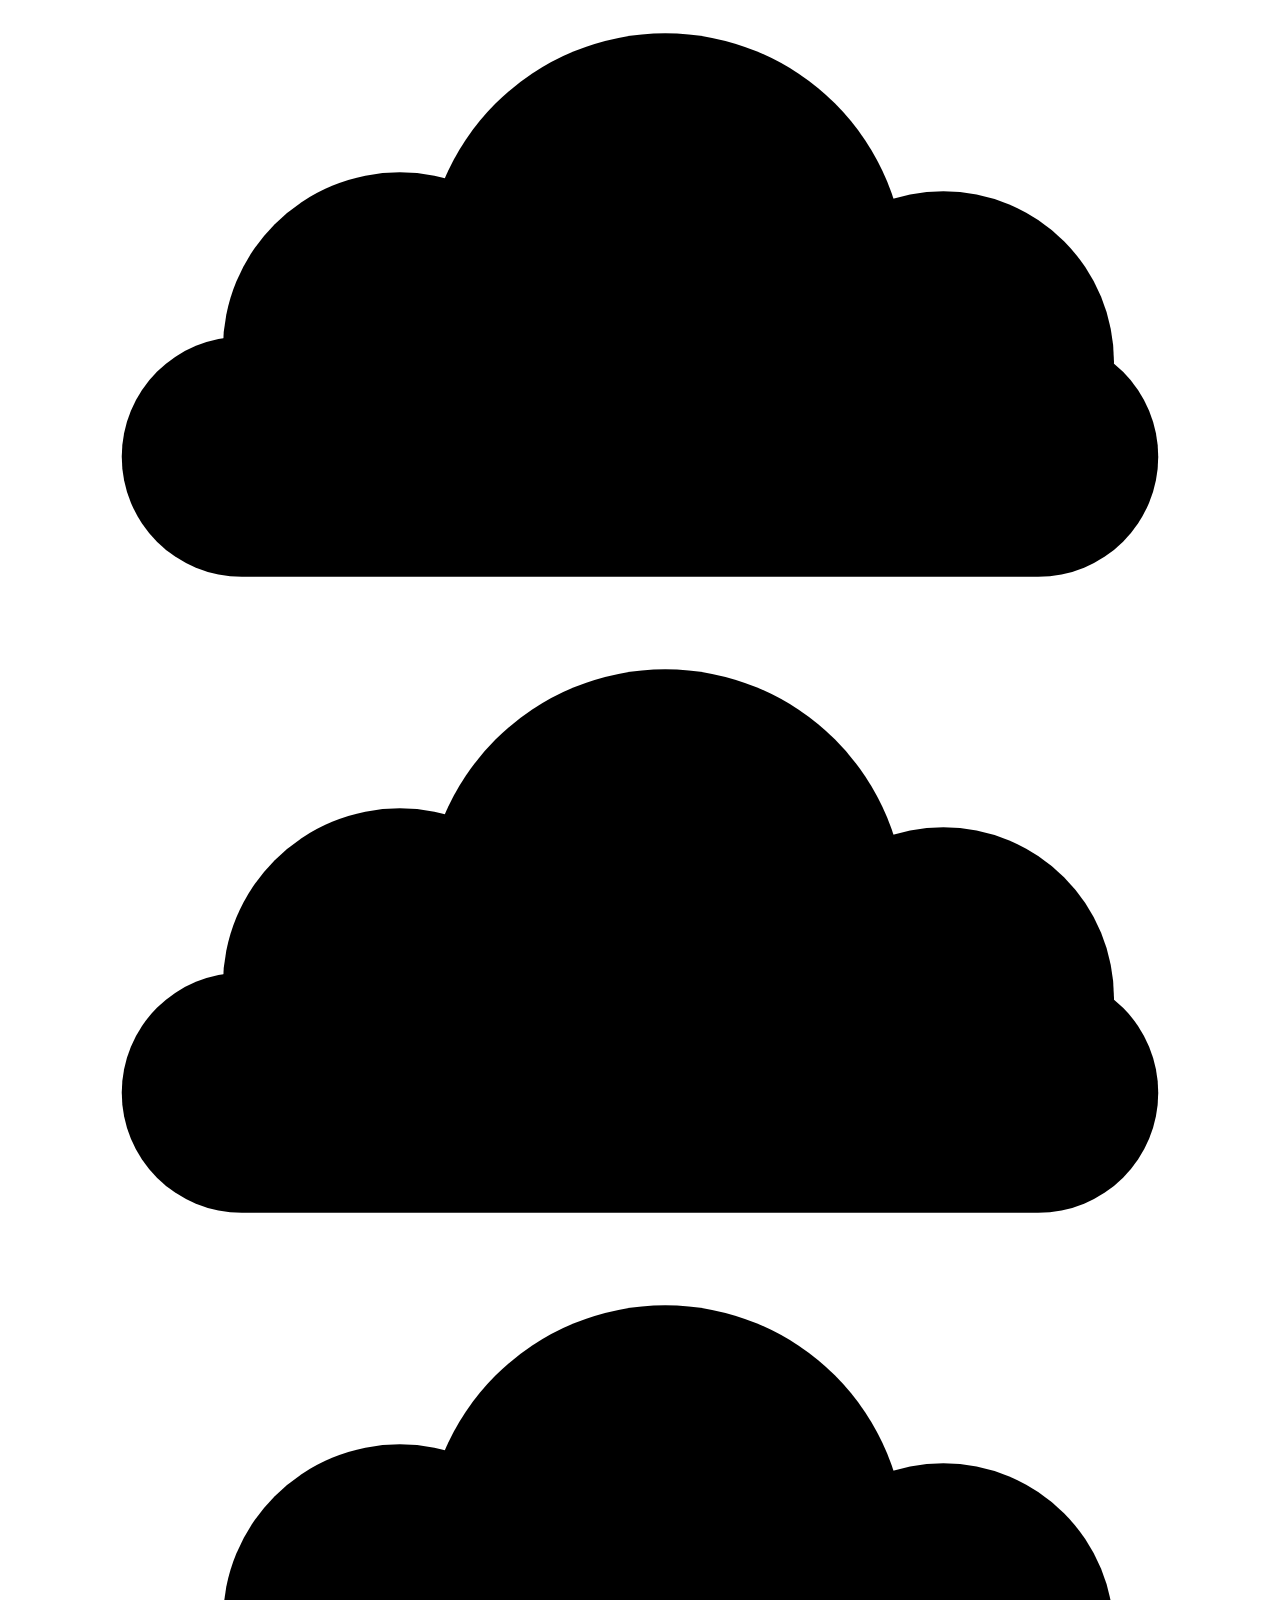
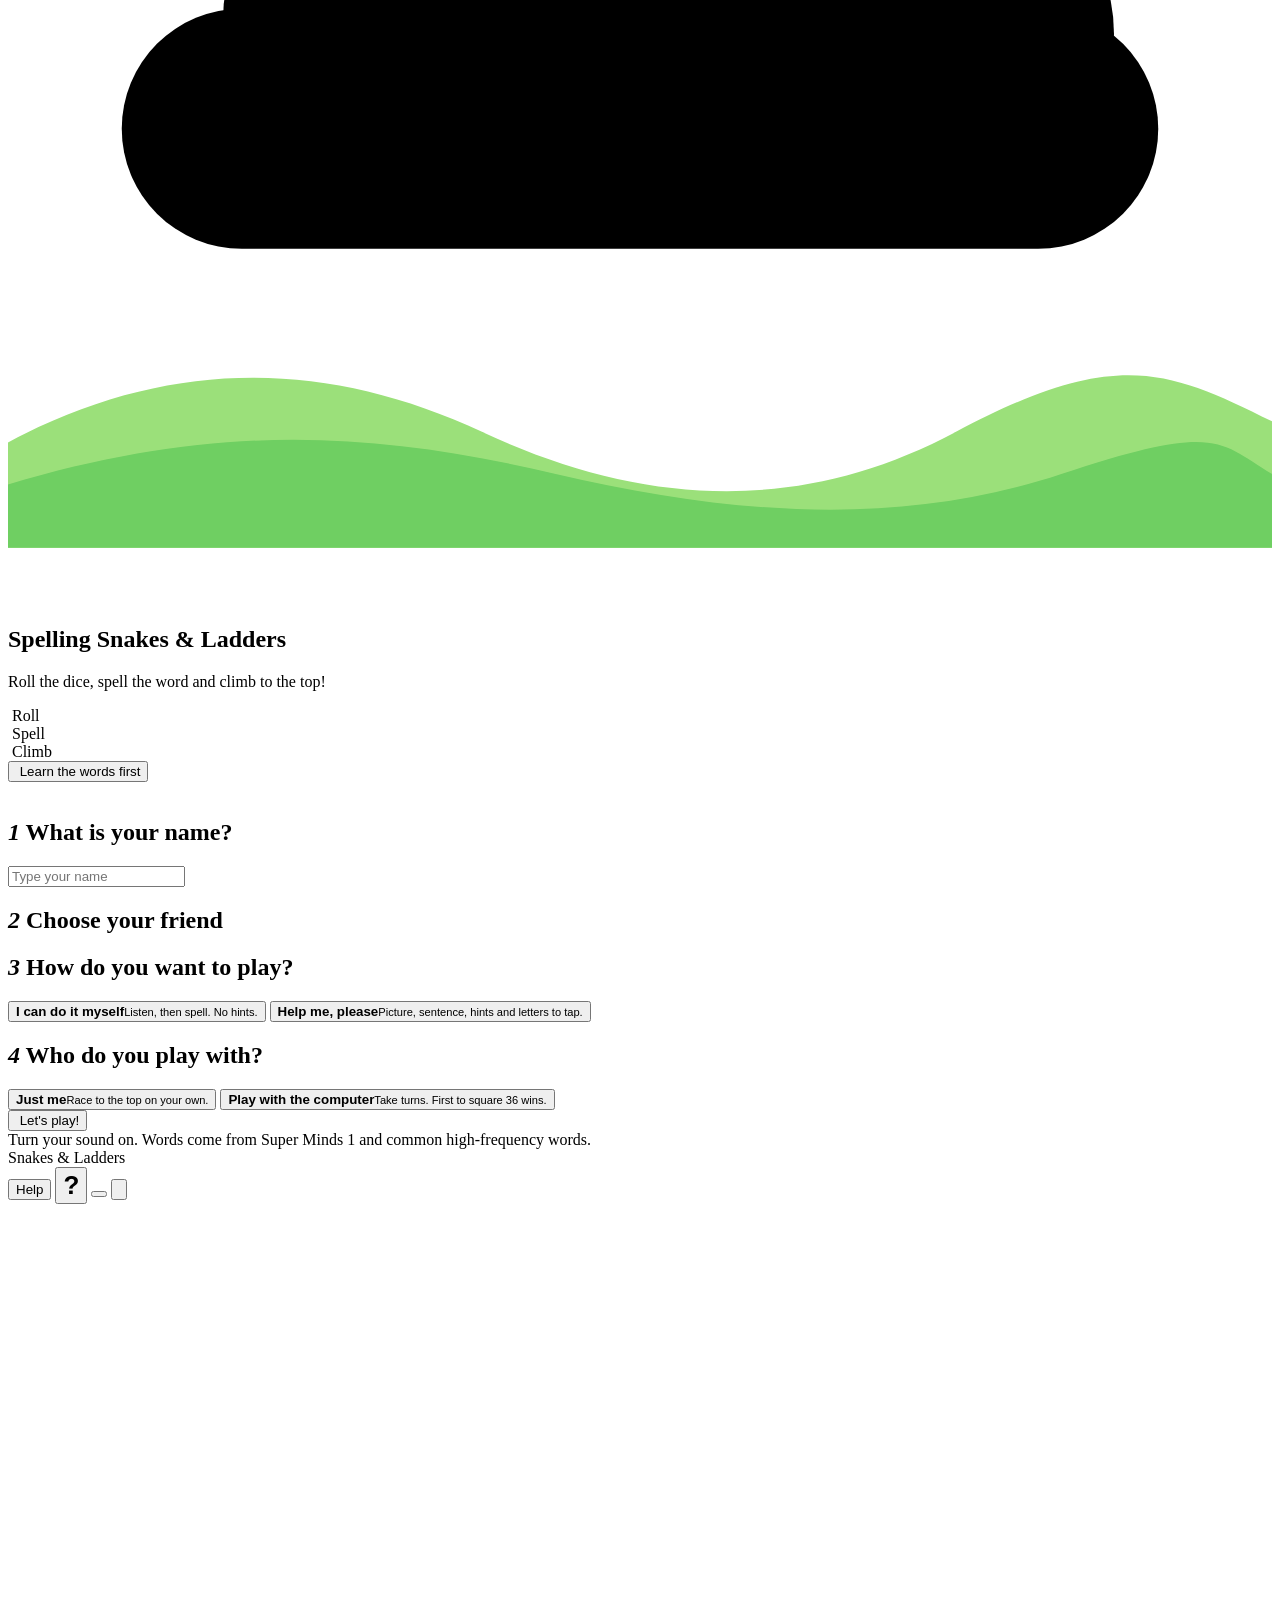
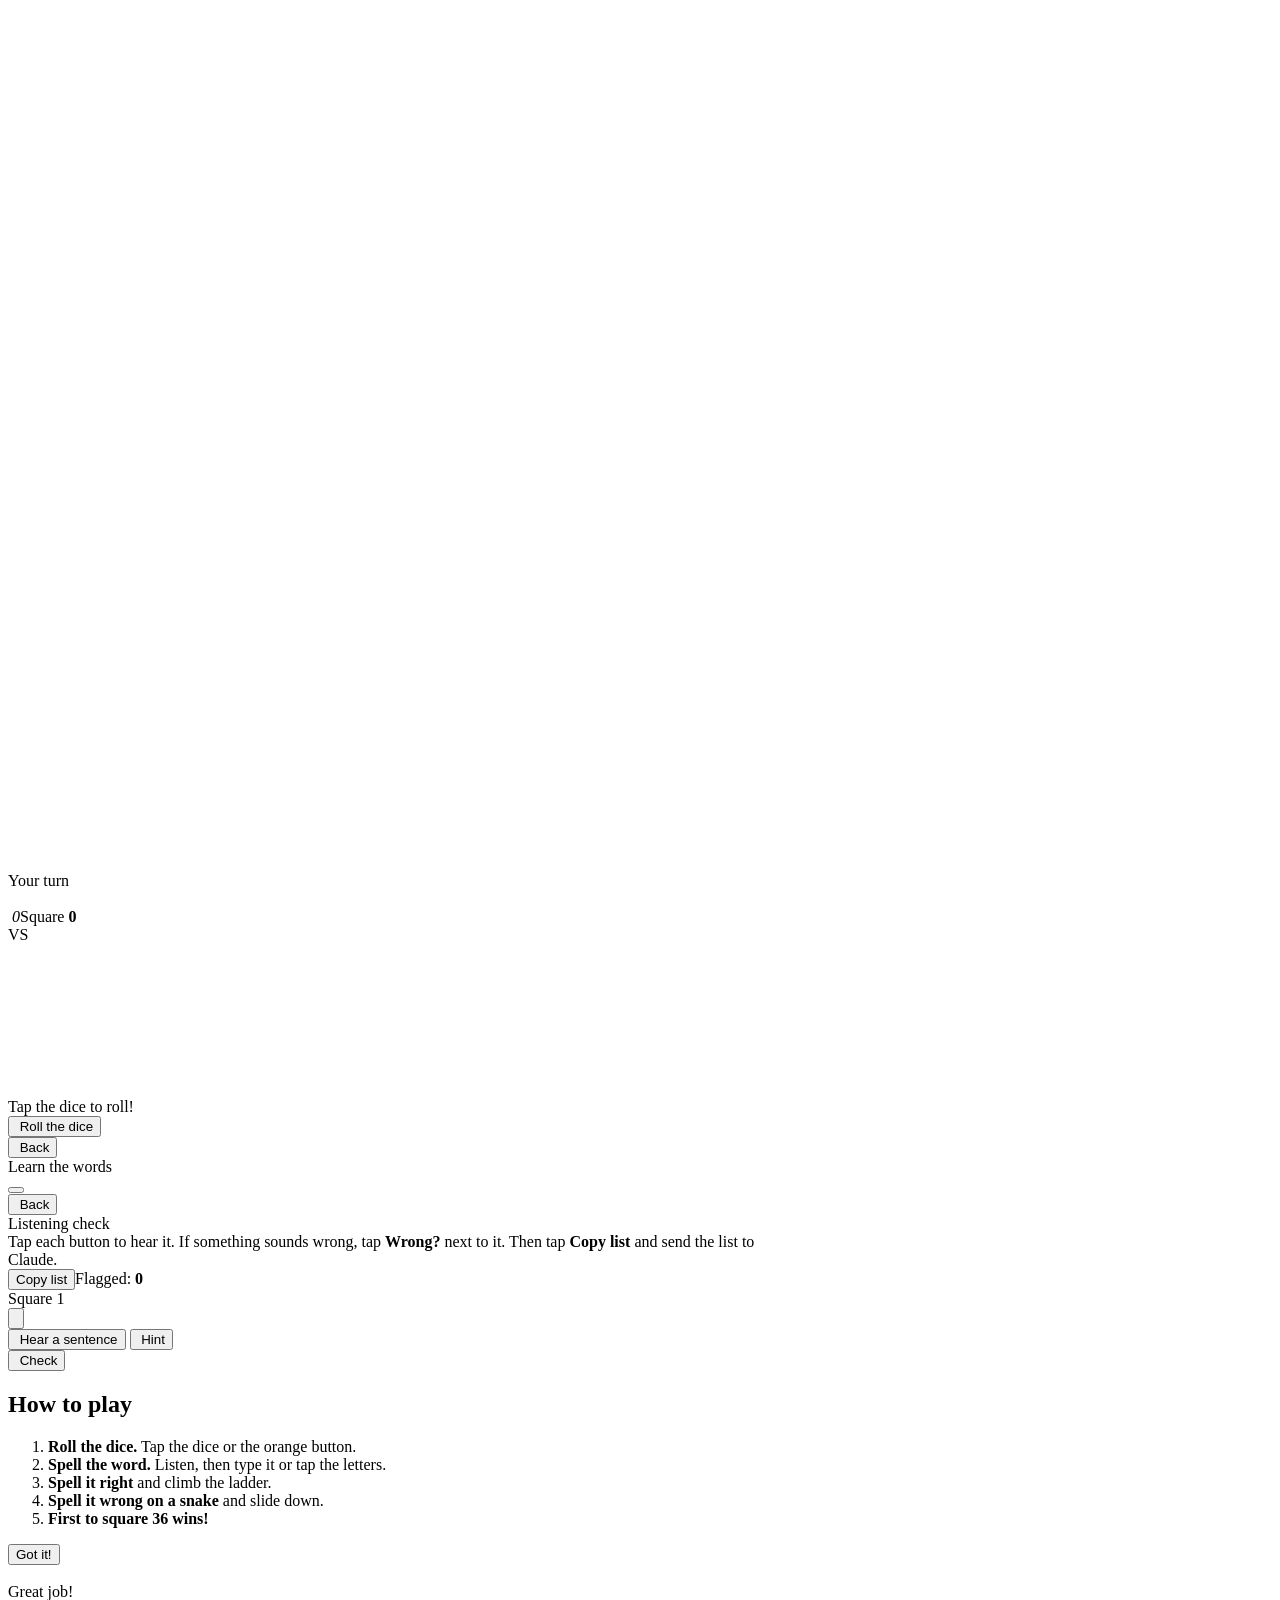
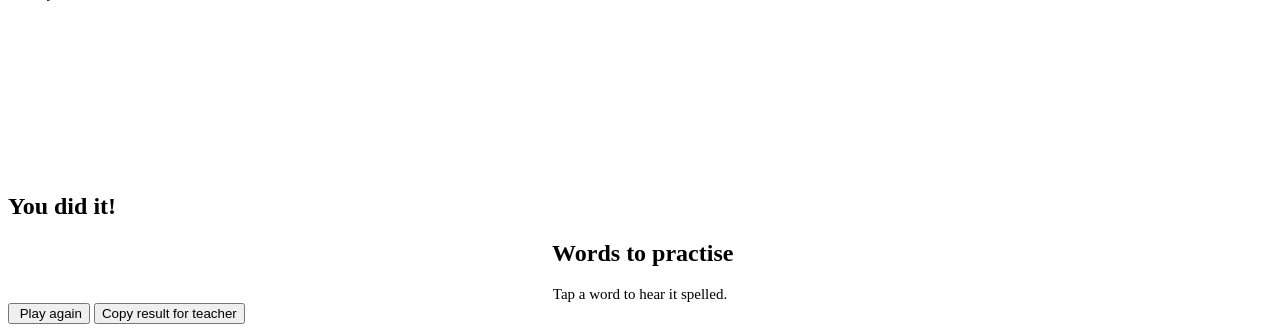
<file: src/template.html>
<!DOCTYPE html>
<html lang="en-GB">
<head>
<meta charset="utf-8">
<meta name="viewport" content="width=device-width, initial-scale=1, viewport-fit=cover">
<meta name="theme-color" content="#69c8ff">
<title>Spelling Snakes and Ladders</title>
<style>
/*CSS*/
</style>
</head>
<body>

<div class="backdrop" aria-hidden="true">
  <svg class="cloud c1" viewBox="0 0 200 100"><g><rect x="18" y="52" width="164" height="38" rx="19"/><circle cx="62" cy="54" r="28"/><circle cx="104" cy="42" r="38"/><circle cx="148" cy="56" r="27"/></g></svg>
  <svg class="cloud c2" viewBox="0 0 200 100"><g><rect x="18" y="52" width="164" height="38" rx="19"/><circle cx="62" cy="54" r="28"/><circle cx="104" cy="42" r="38"/><circle cx="148" cy="56" r="27"/></g></svg>
  <svg class="cloud c3" viewBox="0 0 200 100"><g><rect x="18" y="52" width="164" height="38" rx="19"/><circle cx="62" cy="54" r="28"/><circle cx="104" cy="42" r="38"/><circle cx="148" cy="56" r="27"/></g></svg>
  <svg class="hill" viewBox="0 0 1200 220" preserveAspectRatio="none" height="22%" width="100%">
    <path d="M0 120C150 40 300 40 450 110S750 190 900 110 1100 50 1200 100V220H0z" fill="#9be07a"/>
    <path d="M0 160C200 100 350 110 520 150S850 200 1000 150 1150 120 1200 150V220H0z" fill="#6fcf62"/>
  </svg>
</div>

<!-- ============ START ============ -->
<section id="start" class="screen on">
  <div class="hero">
    <div class="hero-art" aria-hidden="true">
      <div class="ha ground"></div>
      <div class="ha rig">
        <img class="lad" data-i="ladder" alt="">
      </div>
      <div class="ha roller"><div class="hop"><img class="rolldie" data-i="die" alt=""></div></div>
      <img class="ha spark s1" data-i="star" alt="">
      <img class="ha spark s2" data-i="star" alt="">
      <img class="ha spark s3" data-i="star" alt="">
    </div>
    <h1 class="title" aria-label="Spelling Snakes and Ladders">
      <span class="t-top">Spelling</span>
      <span class="t-main"><span class="t-snakes">Snakes</span> <span class="t-amp">&amp;</span> <span class="t-ladders">Ladders</span></span>
    </h1>
    <p class="tag">Roll the dice, spell the word and climb to the top!</p>
    <div class="steps">
      <div><img class="ico" data-i="die" alt=""> Roll</div>
      <div><img class="ico" data-i="pencil" alt=""> Spell</div>
      <div><img class="ico" data-i="ladder" alt=""> Climb</div>
    </div>
    <button class="btn blue" id="studyBtn" style="margin:0 0 18px"><img class="ico" data-i="notebook" alt=""> Learn the words first</button>

    <div class="sheet">
      <h2><i>1</i> What is your name?</h2>
      <input id="name" class="field" type="text" maxlength="20" placeholder="Type your name" autocomplete="off">
    </div>
    <div class="sheet">
      <h2><i>2</i> Choose your friend</h2>
      <div class="avatars" id="avatars"></div>
    </div>
    <div class="sheet">
      <h2><i>3</i> How do you want to play?</h2>
      <div class="modes">
        <button class="mode" data-mode="solo"><img class="ico" data-i="star" alt=""><span><b>I can do it myself</b><small>Listen, then spell. No hints.</small></span></button>
        <button class="mode" data-mode="help"><img class="ico" data-i="help" alt=""><span><b>Help me, please</b><small>Picture, sentence, hints and letters to tap.</small></span></button>
      </div>
    </div>
    <div class="sheet">
      <h2><i>4</i> Who do you play with?</h2>
      <div class="modes">
        <button class="with" data-play="alone"><img class="ico" data-i="rocket" alt=""><span><b>Just me</b><small>Race to the top on your own.</small></span></button>
        <button class="with" data-play="cpu"><img class="ico" data-i="robot" alt=""><span><b>Play with the computer</b><small>Take turns. First to square 36 wins.</small></span></button>
      </div>
      <div id="oppBox" hidden>
        <h3 class="sub">Choose your opponent</h3>
        <div class="avatars" id="oppAvatars"></div>
        <h3 class="sub">How good is the computer?</h3>
        <div class="levels">
          <button class="lv" data-level="easy">Easy</button>
          <button class="lv" data-level="medium">Medium</button>
          <button class="lv" data-level="hard">Tricky</button>
        </div>
      </div>
    </div>
    <button class="btn play big" id="goBtn"><img class="ico" data-i="rocket" alt=""> Let's play!</button>
    <div class="foot">Turn your sound on. Words come from Super Minds 1 and common high-frequency words.</div>
  </div>
</section>

<!-- ============ GAME ============ -->
<section id="game" class="screen">
  <div class="bar">
    <div class="logo"><img class="ico" data-i="die" alt=""><span>Snakes &amp; Ladders</span></div>
    <div class="right">
      <button class="switch" id="helpSwitch" role="switch" aria-checked="false"><span>Help</span><span class="track"></span></button>
      <button class="iconbtn" id="howBtn" aria-label="How to play" style="font-size:26px;font-weight:700">?</button>
      <button class="iconbtn" id="muteBtn" aria-label="Sound on or off"></button>
      <button class="iconbtn" id="quitBtn" aria-label="Back to start"><img class="ico" data-i="home" alt=""></button>
    </div>
  </div>
  <div class="stage">
    <div class="boardwrap" id="boardwrap">
      <div class="bi" id="bi">
        <svg id="board" viewBox="0 0 600 600" xmlns="http://www.w3.org/2000/svg" role="img" aria-label="Snakes and ladders board"></svg>
        <div class="banner" id="banner" aria-live="polite"></div>
      </div>
    </div>
    <div class="side">
      <div class="versus" id="versus">
        <div class="vp me" id="pHuman">
          <span class="turntag">Your turn</span>
          <div class="pface"><img id="faceImg" alt=""></div>
          <b class="pname" id="whoName"></b>
          <div class="pstat"><span><img class="ico" data-i="star" alt=""> <em id="starCount">0</em></span><span class="sq">Square <b id="sqNow">0</b></span></div>
          <div class="meter"><i id="meterFill"></i></div>
        </div>
        <div class="vsbadge" id="vsBadge">VS</div>
        <div class="vp cpu" id="pCpu" hidden>
          <span class="turntag">Their turn</span>
          <div class="pface"><img id="oppFace" alt=""></div>
          <b class="pname" id="oppName"></b>
          <div class="pstat"><span title="Computer player"><img class="ico" data-i="robot" alt=""></span><span class="sq" id="oppSq">Square 0</span></div>
          <div class="meter m2" id="meter2"><i id="meterFill2"></i></div>
        </div>
      </div>
      <div class="card dicebox" id="diceBox">
        <div class="scene" id="diceScene"><canvas id="dice3d" aria-label="Dice"></canvas></div>
        <div class="rollcol">
          <div class="status" id="status" aria-live="polite">Tap the dice to roll!</div>
          <button class="btn play block pulse" id="rollBtn"><img class="ico" data-i="die" alt=""> Roll the dice</button>
        </div>
      </div>
    </div>
  </div>
</section>

<!-- ============ STUDY ============ -->
<section id="study" class="screen">
  <div class="bar">
    <button class="pill" id="studyBack"><img class="ico" data-i="prev" alt=""> Back</button>
    <div class="stitle" id="studyTitle">Learn the words</div>
    <button class="iconbtn" id="studyMute" aria-label="Sound on or off"></button>
  </div>
  <div class="groups" id="studyGroups"></div>
  <div class="deck" id="studyDeck" hidden>
    <div class="deckbar"><span id="deckCount">1 of 1</span><div class="meter"><i id="deckFill"></i></div></div>
    <div class="fcard" id="fcard">
      <div class="fpic" id="fpic"></div>
      <div class="fword" id="fword"></div>
      <div class="fsent" id="fsent"></div>
      <div class="ftools">
        <button class="pill solid" id="hearCard"><img class="ico" data-i="speaker" alt=""> Hear it</button>
        <button class="pill" id="spellCard"><img class="ico" data-i="pencil" alt=""> Spell it</button>
        <button class="pill" id="sentCard"><img class="ico" data-i="talk" alt=""> Sentence</button>
      </div>
    </div>
    <div class="fnav">
      <button class="btn small light" id="prevCard"><img class="ico" data-i="prev" alt=""> Back</button>
      <button class="btn small" id="nextCard">Next</button>
    </div>
  </div>
</section>

<!-- ============ LISTENING CHECK (add #check to the link) ============ -->
<section id="check" class="screen">
  <div class="final" style="max-width:760px;text-align:left">
    <div class="bar"><button class="pill" id="checkBack"><img class="ico" data-i="prev" alt=""> Back</button><div class="stitle">Listening check</div><span></span></div>
    <div class="sheet">
      <p style="margin:0">Tap each button to hear it. If something sounds wrong, tap <b>Wrong?</b> next to it. Then tap <b>Copy list</b> and send the list to Claude.</p>
      <div class="row" style="justify-content:flex-start"><button class="btn small" id="copyFlags">Copy list</button><span>Flagged: <b id="flagCount">0</b></span></div>
      <div class="note" id="flagNote"></div>
    </div>
    <div class="sheet" id="checkList"></div>
  </div>
</section>

<!-- ============ QUIZ ============ -->
<div class="modal" id="quiz" role="dialog" aria-modal="true" aria-label="Spell the word">
  <div class="quiz">
    <div class="qtop"><span class="chipq" id="qsq">Square 1</span><span class="chipq" id="qmode"></span></div>
    <div class="picture" id="picture"></div>
    <button class="listen" id="listenBtn" aria-label="Hear the word"><img class="ico" data-i="speaker" alt=""></button>
    <div class="tools">
      <button class="pill" id="hearSent"><img class="ico" data-i="talk" alt=""> Hear a sentence</button>
      <button class="pill solid" id="hintBtn"><img class="ico" data-i="bulb" alt=""> Hint</button>
    </div>
    <div class="sent" id="sent"></div>
    <div class="slots" id="slots"></div>
    <div id="fb" aria-live="polite"></div>
    <div class="bank" id="bank"></div>
    <div class="keys" id="keys"></div>
    <div class="row">
      <button class="btn block" id="checkBtn" style="max-width:340px"><img class="ico" data-i="check" alt=""> Check</button>
      <button class="btn play block" id="nextBtn" style="display:none;max-width:340px">Next</button>
    </div>
  </div>
</div>

<!-- ============ HOW TO PLAY ============ -->
<div class="modal" id="howto" role="dialog" aria-modal="true" aria-label="How to play">
  <div class="quiz how">
    <h2>How to play</h2>
    <ol class="howlist">
      <li><img class="ico" data-i="die" alt=""><span><b>Roll the dice.</b> Tap the dice or the orange button.</span></li>
      <li><img class="ico" data-i="pencil" alt=""><span><b>Spell the word.</b> Listen, then type it or tap the letters.</span></li>
      <li><img class="ico" data-i="ladder" alt=""><span><b>Spell it right</b> and climb the ladder.</span></li>
      <li><img class="ico" data-i="snake" alt=""><span><b>Spell it wrong on a snake</b> and slide down.</span></li>
      <li><img class="ico" data-i="trophy" alt=""><span><b>First to square 36 wins!</b></span></li>
    </ol>
    <button class="btn play" id="howOk">Got it!</button>
  </div>
</div>

<!-- ============ REWARD ============ -->
<div id="cheer"><div class="reward"><div class="rays"></div><img class="mascot" id="cMascot" alt=""><br><div class="ribbon" id="cText">Great job!</div><div class="rstars" id="cStars"></div></div></div>
<canvas id="confetti"></canvas>

<!-- ============ END ============ -->
<section id="end" class="screen">
  <div class="final">
    <img class="trophy" data-i="trophy" alt="">
    <h1 id="endTitle">You did it!</h1>
    <div class="stars" id="endStars"></div>
    <div class="sheet" style="text-align:center"><div class="scoreline" id="endScore"></div></div>
    <div class="sheet" id="missPanel" style="text-align:center">
      <h2 style="justify-content:center"><img class="ico" data-i="biceps" alt=""> Words to practise</h2>
      <div style="font-size:15px;color:var(--ink-2)">Tap a word to hear it spelled.</div>
      <div class="miss" id="missList"></div>
    </div>
    <div class="row">
      <button class="btn play" id="againBtn"><img class="ico" data-i="rocket" alt=""> Play again</button>
      <button class="pill" id="copyBtn">Copy result for teacher</button>
    </div>
    <div class="note" id="copyNote"></div>
  </div>
</div>

<script>
/*THREE*/
</script>
<script>
/*JS*/
</script>
</body>
</html>
</file>
